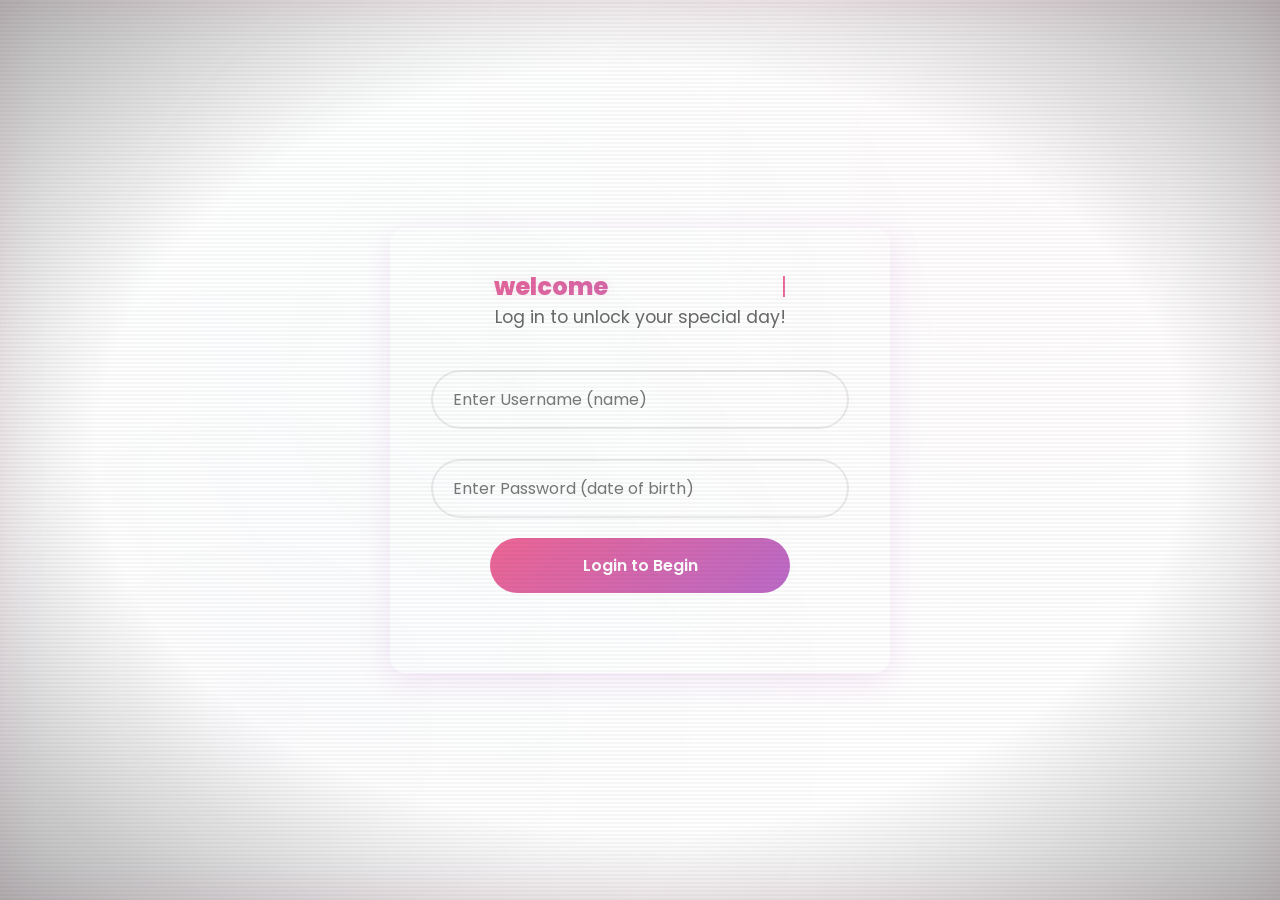
<file: index.html>
<!DOCTYPE html>
<html lang="en">
<head>
    <meta charset="UTF-8">
    <meta name="viewport" content="width=device-width, initial-scale=1.0">
    <title>Birthday Login</title>
    <!-- Google Fonts -->
    <link rel="preconnect" href="https://fonts.googleapis.com">
    <link rel="preconnect" href="https://fonts.gstatic.com" crossorigin>
    <link href="https://fonts.googleapis.com/css2?family=Poppins:wght@400;600;700&display=swap" rel="stylesheet">
    <link rel="stylesheet" href="style.css">
</head>
<body class="login-body">
    
    <div class="login-container glass-panel">
        <h2 class="gradient-text" id="login-heading">welcome to login page</h2>
        <p class="subtitle">Log in to unlock your special day!</p>
        
        <div class="input-group">
            <input type="text" id="username" placeholder="Enter Username (name)">
        </div>
        <div class="input-group">
            <input type="password" id="password" placeholder="Enter Password (date of birth)">
        </div>
        
        <button class="primary-btn pulse-glow" onclick="login()">Login to Begin</button>
        
        <p id="error" class="error-msg"></p>
    </div>

    <!-- CRT Effect Overlay -->
    <div class="crt-overlay">
        <div class="crt-scanlines"></div>
        <div class="crt-flicker"></div>
        <div class="crt-glow"></div>
        <div class="crt-noise"></div>
    </div>

    <script src="script.js"></script>
</body>
</html>
</file>
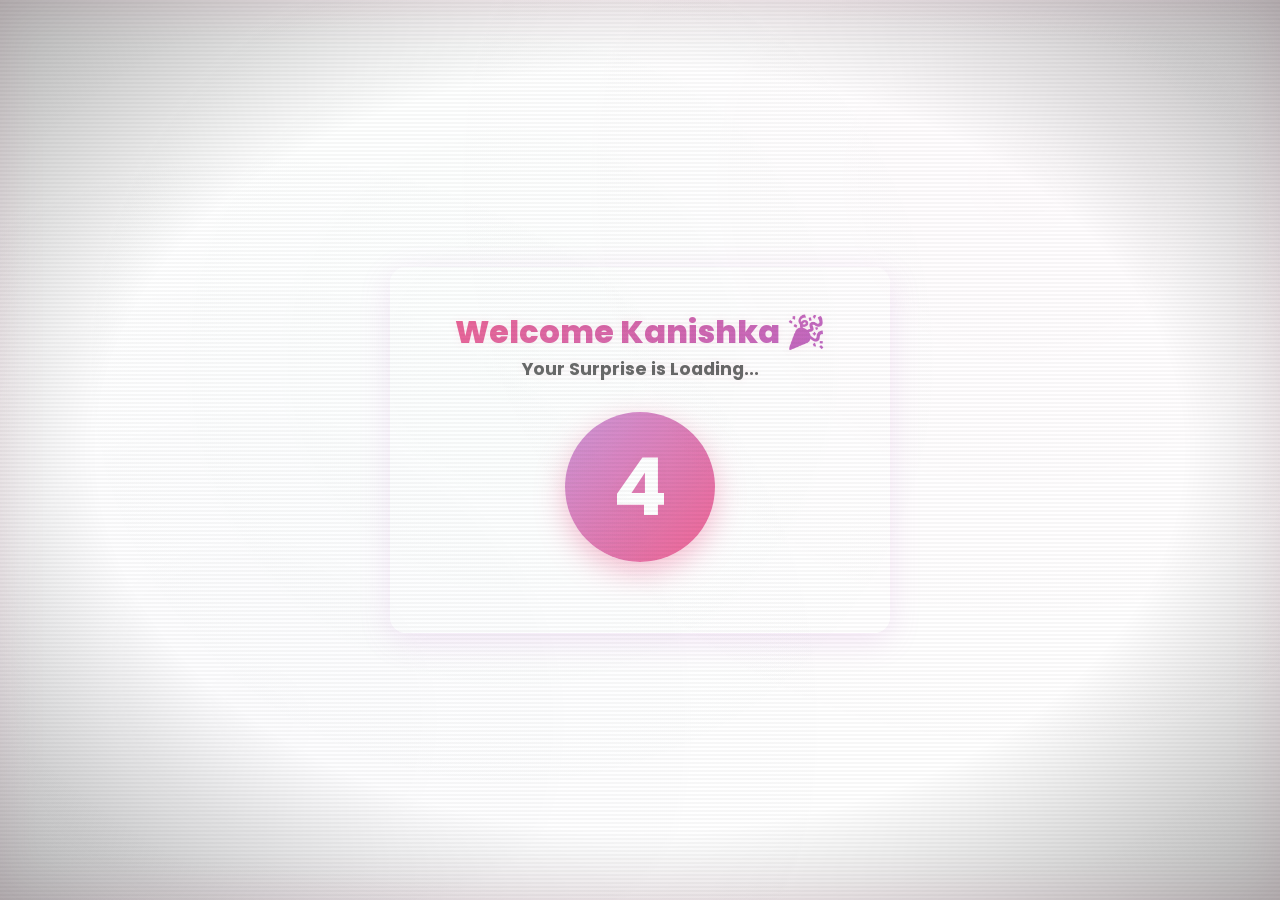
<file: countdown.html>
<!DOCTYPE html>
<html lang="en">
<head>
    <meta charset="UTF-8">
    <meta name="viewport" content="width=device-width, initial-scale=1.0">
    <title>Countdown</title>
    <link rel="preconnect" href="https://fonts.googleapis.com">
    <link rel="preconnect" href="https://fonts.gstatic.com" crossorigin>
    <link href="https://fonts.googleapis.com/css2?family=Poppins:wght@400;600;700&display=swap" rel="stylesheet">
    <link rel="stylesheet" href="style.css">
</head>
<body class="countdown-body flex-center">
    
    <div class="countdown-container glass-panel slide-up">
        <h1 class="gradient-text">Welcome Kanishka 🎉</h1>
        <h2 class="subtitle">Your Surprise is Loading...</h2>
        
        <div class="countdown-circle">
            <h1 id="count">5</h1>
        </div>
    </div>

    <!-- CRT Effect Overlay -->
    <div class="crt-overlay">
        <div class="crt-scanlines"></div>
        <div class="crt-flicker"></div>
        <div class="crt-glow"></div>
        <div class="crt-noise"></div>
    </div>

    <script src="script.js"></script>
</body>
</html>
</file>
<file: style.css>
/** 
 * Variables for the custom color theme requested
 * primary: #F06292
 * secondary: #CE93D8
 * tertiary: #BA68C8
 * background: #FFFDF7
 * 
 * CRT Theme: Original colors with CRT effects
 */
:root {
    --primary: #F06292;
    --primary-dark: #D81B60;
    --secondary: #CE93D8;
    --tertiary: #BA68C8;
    --bg-color: #FFFDF7;
    --text-color: #333333;
    --surface-light: rgba(255, 255, 255, 0.85);
    --border-radius: 16px;
    --shadow: 0 8px 32px rgba(186, 104, 200, 0.15);
    
    /* CRT Effect Variables */
    --crt-scanline-opacity: 0.03;
    --crt-flicker-intensity: 0.95;
    --crt-glow-color: rgba(240, 98, 146, 0.1);
    --crt-noise-opacity: 0.02;
}

* {
    box-sizing: border-box;
    margin: 0;
    padding: 0;
}

h1, h2, h3, h4, h5, h6 {
    text-shadow: 0 0 10px var(--crt-glow-color);
}

body {
    font-family: 'Poppins', sans-serif;
    color: var(--text-color);
    background: no-repeat center center fixed;
    background-color: var(--bg-color);
    /* fallback */
    background-size: cover;
    text-align: center;
    overflow-x: hidden;
    scroll-behavior: smooth;
    
    /* CRT Effects */
    position: relative;
}

/* CRT Screen Effects */
.crt-overlay {
    position: fixed;
    top: 0;
    left: 0;
    width: 100%;
    height: 100%;
    pointer-events: none;
    z-index: 9999;
}

.crt-scanlines {
    position: absolute;
    top: 0;
    left: 0;
    width: 100%;
    height: 100%;
    background: linear-gradient(
        transparent 50%,
        rgba(0, 0, 0, var(--crt-scanline-opacity)) 50%
    );
    background-size: 100% 4px;
    animation: crt-scanlines 0.1s linear infinite;
}

.crt-flicker {
    position: absolute;
    top: 0;
    left: 0;
    width: 100%;
    height: 100%;
    background: rgba(255, 255, 255, 0.01);
    animation: crt-flicker 0.15s infinite;
}

.crt-glow {
    position: absolute;
    top: 0;
    left: 0;
    width: 100%;
    height: 100%;
    box-shadow: inset 0 0 50px var(--crt-glow-color);
    animation: crt-glow-pulse 2s ease-in-out infinite alternate;
}

.crt-noise {
    position: absolute;
    top: 0;
    left: 0;
    width: 100%;
    height: 100%;
    background-image: 
        radial-gradient(circle at 20% 80%, rgba(120, 119, 198, var(--crt-noise-opacity)) 0%, transparent 50%),
        radial-gradient(circle at 80% 20%, rgba(255, 119, 198, var(--crt-noise-opacity)) 0%, transparent 50%),
        radial-gradient(circle at 40% 40%, rgba(120, 255, 198, var(--crt-noise-opacity)) 0%, transparent 50%),
        radial-gradient(ellipse at center, transparent 60%, rgba(0, 0, 0, 0.3) 100%);
    animation: crt-noise 0.5s steps(2) infinite;
}

/* CRT Animations */
@keyframes crt-scanlines {
    0% { transform: translateY(0); }
    100% { transform: translateY(4px); }
}

@keyframes crt-flicker {
    0%, 100% { opacity: var(--crt-flicker-intensity); }
    50% { opacity: 1; }
}

@keyframes crt-glow-pulse {
    0% { box-shadow: inset 0 0 30px var(--crt-glow-color); }
    100% { box-shadow: inset 0 0 60px rgba(0, 255, 0, 0.15); }
}

@keyframes crt-noise {
    0%, 100% { opacity: var(--crt-noise-opacity); }
    50% { opacity: 0; }
}

/* =========================================
   Typography & Utilities
   ========================================= */
.gradient-text {
    background: linear-gradient(135deg, var(--primary), var(--tertiary));
    -webkit-background-clip: text;
    background-clip: text;
    -webkit-text-fill-color: transparent;
    font-weight: 800;
}

.subtitle {
    font-size: 1.1rem;
    color: #666;
    margin-bottom: 30px;
}

.huge-text {
    font-size: 3rem;
    margin-bottom: 20px;
}

.highlight-text {
    font-size: 1.5rem;
    font-weight: 700;
    color: var(--primary);
    margin-top: 20px;
}

.section-title {
    font-size: 2.5rem;
    margin-bottom: 40px;
    color: var(--tertiary);
    text-shadow: 1px 1px 2px rgba(0, 0, 0, 0.05);
}

.no-underline {
    text-decoration: none;
}

/* =========================================
   Glassmorphism Containers
   ========================================= */
.glass-panel {
    background: var(--surface-light);
    backdrop-filter: blur(12px);
    -webkit-backdrop-filter: blur(12px);
    border: 1px solid rgba(255, 255, 255, 0.5);
    border-radius: var(--border-radius);
    box-shadow: var(--shadow);
    padding: 40px;
    width: 90%;
    max-width: 500px;
    margin: 0 auto;
}

/* =========================================
   Buttons & Inputs
   ========================================= */
input {
    width: 100%;
    padding: 15px 20px;
    margin: 10px 0 20px;
    border: 2px solid #EAEAEA;
    border-radius: 50px;
    font-family: inherit;
    font-size: 1rem;
    outline: none;
    transition: all 0.3s ease;
    background: #fff;
}

input:focus {
    border-color: var(--secondary);
    box-shadow: 0 0 10px rgba(206, 147, 216, 0.3);
}

button {
    font-family: inherit;
    font-size: 1rem;
    font-weight: 600;
    border-radius: 50px;
    border: none;
    cursor: pointer;
    transition: all 0.3s ease;
}

.primary-btn {
    background: linear-gradient(135deg, var(--primary), var(--tertiary));
    color: white;
    padding: 15px 35px;
    width: 100%;
    max-width: 300px;
}

.primary-btn:hover {
    transform: translateY(-3px);
    box-shadow: 0 10px 20px rgba(240, 98, 146, 0.4);
}

.secondary-btn {
    background: #fff;
    color: var(--tertiary);
    border: 2px solid var(--tertiary);
    padding: 12px 25px;
}

.secondary-btn:hover {
    background: var(--secondary);
    border-color: var(--secondary);
    color: white;
    transform: translateY(-2px);
}

/* =========================================
   Animations
   ========================================= */
@keyframes slideUp {
    from {
        opacity: 0;
        transform: translateY(30px);
    }

    to {
        opacity: 1;
        transform: translateY(0);
    }
}

.slide-up {
    animation: slideUp 0.8s ease forwards;
}

@keyframes pulse {
    0% {
        transform: scale(1);
        box-shadow: 0 0 0 0 rgba(240, 98, 146, 0.4);
    }

    70% {
        transform: scale(1.02);
        box-shadow: 0 0 0 15px rgba(240, 98, 146, 0);
    }

    100% {
        transform: scale(1);
        box-shadow: 0 0 0 0 rgba(240, 98, 146, 0);
    }
}

.pulse-glow {
    animation: pulse 2s infinite;
}

@keyframes float {
    0% {
        transform: translateY(0px);
    }

    50% {
        transform: translateY(-10px);
    }

    100% {
        transform: translateY(0px);
    }
}

@keyframes blink-caret {

    0%,
    100% {
        opacity: 1;
    }

    50% {
        opacity: 0;
    }
}

.cursor {
    animation: blink-caret 0.8s step-end infinite;
    -webkit-text-fill-color: var(--primary);
    color: var(--primary);
    font-weight: 300;
    margin-left: 2px;
}

.memories-slider {
    display: flex;
    overflow-x: auto;
    scroll-snap-type: x mandatory;
    gap: 20px;
    padding: 20px;
    scroll-behavior: smooth;
}

.memories-slider::-webkit-scrollbar {
    display: none;
}

.gallery-item {
    min-width: 300px;
    scroll-snap-align: center;
    flex-shrink: 0;
}

.gallery-item img {
    width: 100%;
    height: 400px;
    object-fit: cover;
    border-radius: 15px;
}

.hidden {
    display: none !important;
}

.gift-images {
    margin-top: 25px;
    display: grid;
    grid-template-columns: repeat(auto-fit, minmax(150px, 1fr));
    gap: 12px;
    width: 90%;
    max-width: 940px;
    margin-left: auto;
    margin-right: auto;
}

.gift-photo img {
    width: 100%;
    height: auto;
    border-radius: 16px;
    box-shadow: 0 8px 20px rgba(0, 0, 0, 0.2);
    transition: transform 0.3s ease, filter 0.3s ease;
}

.gift-photo img:hover {
    transform: scale(1.03);
    filter: brightness(1.05);
}

/* =========================================
   Page Specifics
   ========================================= */

/* Login & Countdown */
.login-body,
.countdown-body {
    display: flex;
    justify-content: center;
    align-items: center;
    min-height: 100vh;
    background: url('file:///D:/photos/background.jpg') no-repeat center center fixed;
    background-size: cover;
    position: relative;
    overflow: hidden;
}

.login-container {
    margin: auto;
    z-index: 10;
}

.error-msg {
    color: #e53935;
    margin-top: 15px;
    font-weight: 600;
    min-height: 24px;
}

.countdown-circle {
    width: 150px;
    height: 150px;
    border-radius: 50%;
    background: linear-gradient(135deg, var(--secondary), var(--primary));
    display: flex;
    justify-content: center;
    align-items: center;
    margin: 30px auto;
    color: white;
    font-size: 3rem;
    box-shadow: 0 10px 30px rgba(240, 98, 146, 0.4);
    animation: float 3s ease-in-out infinite;
}

#count {
    margin: 0;
    font-size: 5rem;
}

/* Main Layout */
.glass-header {
    background: rgba(255, 255, 255, 0.9);
    position: sticky;
    top: 0;
    z-index: 1000;
    padding: 15px 30px;
    display: flex;
    justify-content: space-between;
    align-items: center;
    box-shadow: 0 4px 20px rgba(0, 0, 0, 0.05);
    backdrop-filter: blur(10px);
}

.logo {
    color: var(--primary-dark);
    font-size: 1.5rem;
    margin: 0;
}

nav a {
    margin: 0 15px;
    text-decoration: none;
    font-weight: 600;
    color: #555;
    position: relative;
    transition: color 0.3s ease;
}

nav a:hover {
    color: var(--primary);
}

nav a::after {
    content: '';
    position: absolute;
    width: 0;
    height: 2px;
    bottom: -5px;
    left: 0;
    background-color: var(--primary);
    transition: width 0.3s ease;
}

nav a:hover::after {
    width: 100%;
}

.content-section {
    padding: 80px 20px;
}

.hero-section {
    padding: 120px 20px;
    background: radial-gradient(circle at center, rgba(255, 255, 255, 0.7) 0%, rgba(255, 253, 247, 0.2) 100%);
    position: relative;
}

.hero-section p {
    font-size: 1.2rem;
    line-height: 1.8;
    color: #555;
}

/* Gallery */
.gallery {
    display: grid;
    grid-template-columns: repeat(auto-fit, minmax(250px, 1fr));
    gap: 20px;
    max-width: 1200px;
    margin: 0 auto;
    padding: 20px;
}

.gallery-item {
    overflow: hidden;
    border-radius: var(--border-radius);
    box-shadow: 0 10px 20px rgba(0, 0, 0, 0.08);
    transition: transform 0.3s ease, box-shadow 0.3s ease;
}

.gallery-item:hover {
    transform: translateY(-10px);
    box-shadow: 0 15px 30px rgba(186, 104, 200, 0.2);
}

.gallery img {
    width: 100%;
    height: 100%;
    object-fit: cover;
    display: block;
    transition: transform 0.5s ease;
}

.gallery-item:hover img {
    transform: scale(1.05);
}

/* Quiz */
.alternate-bg {
    background: linear-gradient(135deg, rgba(238, 242, 243, 0.8) 0%, rgba(206, 147, 216, 0.8) 100%), url('photos/quiz%20background.jpg') no-repeat center center;
    background-size: cover;
    background-attachment: fixed;
}

.quiz-panel {
    max-width: 600px;
}

.question-text {
    font-size: 1.3rem;
    font-weight: 600;
    margin-bottom: 25px;
    color: var(--primary-dark);
}

.options-grid {
    display: grid;
    grid-template-columns: 1fr 1fr;
    gap: 15px;
    margin-bottom: 30px;
}

.option-btn {
    background: white;
    border: 2px solid var(--secondary);
    color: #444;
    padding: 15px;
    border-radius: 12px;
    cursor: pointer;
    transition: all 0.2s;
    font-weight: 500;
}

.option-btn:hover,
.option-btn.selected {
    background: var(--secondary);
    color: white;
    transform: scale(1.02);
}

.option-btn.correct {
    background: #4CAF50;
    border-color: #4CAF50;
    color: white;
}

.option-btn.wrong {
    background: #ef5350;
    border-color: #ef5350;
    color: white;
}

.score-display {
    margin-top: 30px;
    color: var(--primary);
    font-size: 2rem;
}

/* Footer */
footer {
    background: linear-gradient(135deg, var(--tertiary), var(--primary));
    color: white;
    padding: 20px;
    font-weight: 500;
    margin-top: 50px;
}

/* Responsive */
@media (max-width: 768px) {
    .glass-header {
        flex-direction: column;
        padding: 15px;
    }

    nav {
        margin-top: 15px;
    }

    nav a {
        margin: 0 10px;
        font-size: 0.9rem;
    }

    .huge-text {
        font-size: 2.2rem;
    }

    .options-grid {
        grid-template-columns: 1fr;
    }
}

/* ----------- */
</file>
